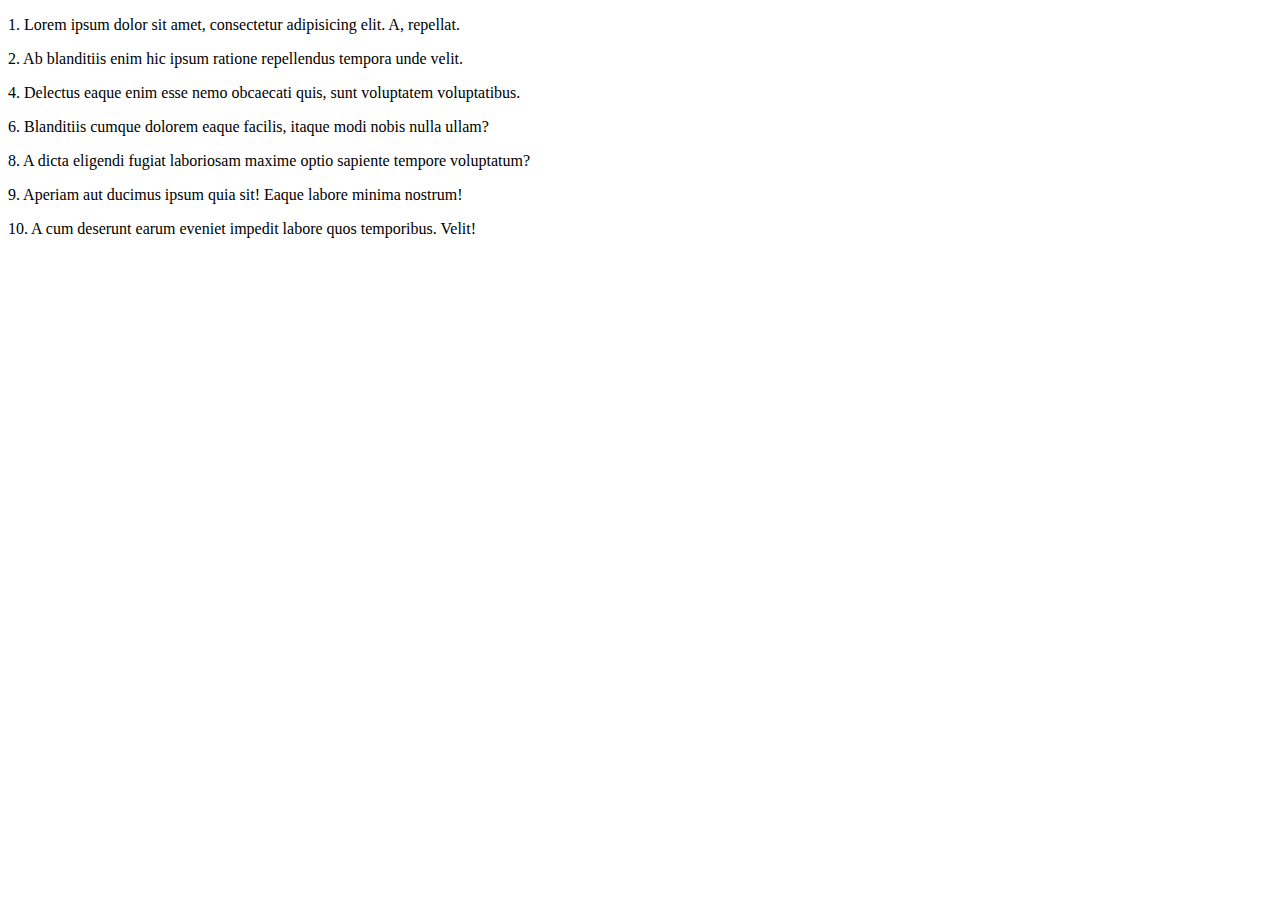
<file: ONL_FER_W_22_Prework_HTML_CSS-main/01_Znaczniki_HTML/01_Komentarze/index.html>
<!doctype html>
<html lang="pl-PL">
<head>
  <meta charset="utf-8">
  <title>Exercise 1</title>
  <meta http-equiv="x-ua-compatible" content="ie=edge">
  <meta name="viewport" content="width=device-width, initial-scale=1, shrink-to-fit=no">
  <link rel="stylesheet" href="css/style.css">
</head>
<body>
<p data-id="1">1. Lorem ipsum dolor sit amet, consectetur adipisicing elit. A, repellat.</p>
<p data-id="2">2. Ab blanditiis enim hic ipsum ratione repellendus tempora unde velit.</p>
<!--<p data-id="3">3. Assumenda atque expedita ipsam laborum necessitatibus quibusdam tenetur veniam! Alias?</p>-->
<p data-id="4">4. Delectus eaque enim esse nemo obcaecati quis, sunt voluptatem voluptatibus.</p>
<!--<p data-id="5">5. Distinctio dolore dolorem eveniet itaque laborum minima natus rerum voluptates.</p>-->
<p data-id="6">6. Blanditiis cumque dolorem eaque facilis, itaque modi nobis nulla ullam?</p>
<!--<p data-id="7">7. Ad animi eius expedita ipsa iste quaerat ratione reprehenderit sit?</p>-->
<p data-id="8">8. A dicta eligendi fugiat laboriosam maxime optio sapiente tempore voluptatum?</p>
<p data-id="9">9. Aperiam aut ducimus ipsum quia sit! Eaque labore minima nostrum!</p>
<p data-id="10">10. A cum deserunt earum eveniet impedit labore quos temporibus. Velit!</p>
</body>
</html>
</file>
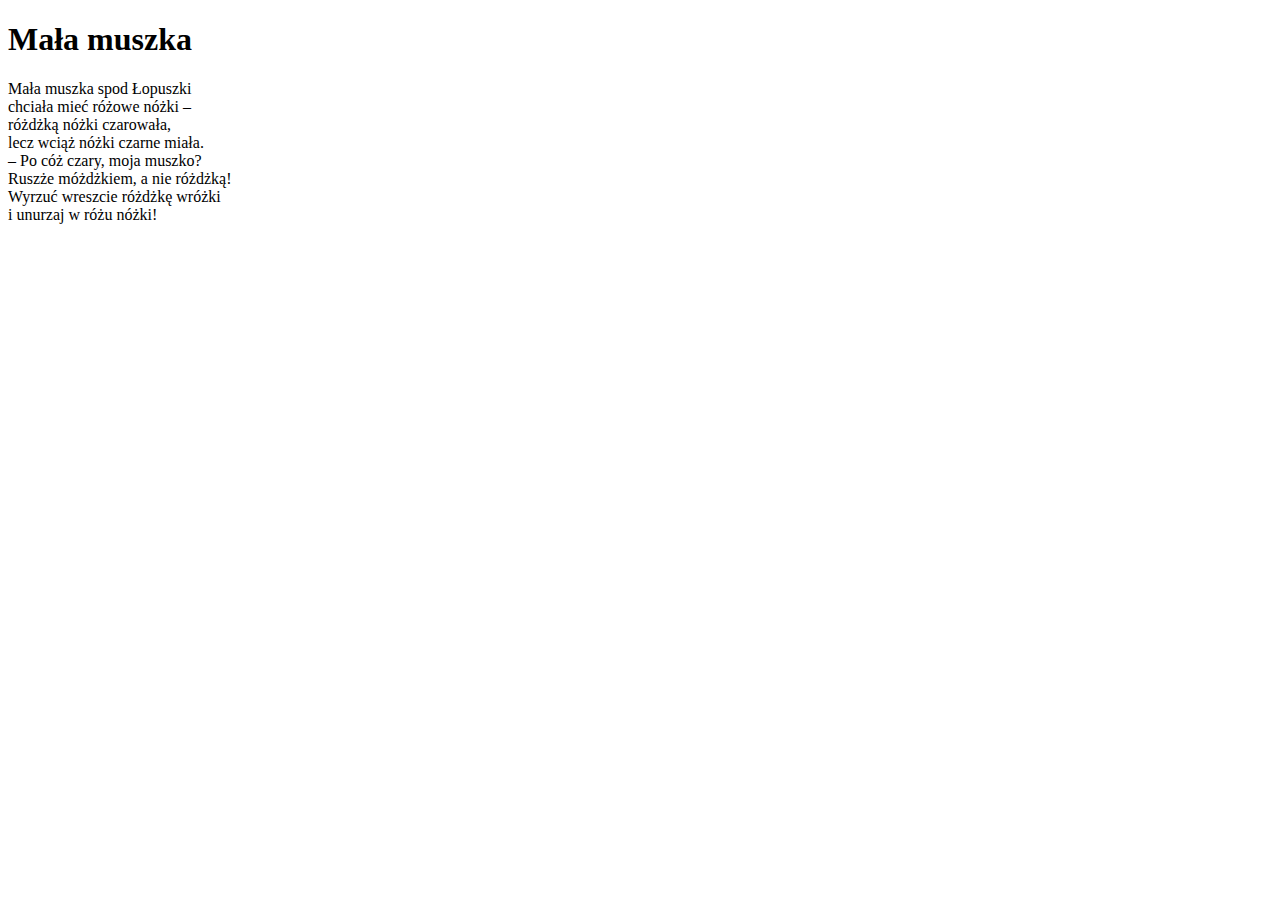
<file: ONL_FER_W_22_Prework_HTML_CSS-main/02_Struktura_dokumentu_HTML/01_Kodowanie_liter/index.html>
<!doctype html>
<html lang="pl-PL">
<head>
  <meta charset="UTF-8" />
  <meta http-equiv="x-ua-compatible" content="ie=edge">
  <meta name="viewport" content="width=device-width, initial-scale=1, shrink-to-fit=no">
</head>
<body>
<h1>
  Mała muszka
</h1>
<p>
  Mała muszka spod Łopuszki<br>
  chciała mieć różowe nóżki –<br>
  różdżką nóżki czarowała,<br>
  lecz wciąż nóżki czarne miała.<br>
  – Po cóż czary, moja muszko?<br>
  Ruszże móżdżkiem, a nie różdżką!<br>
  Wyrzuć wreszcie różdżkę wróżki<br>
  i unurzaj w różu nóżki!
</p>
</body>
</html>
</file>
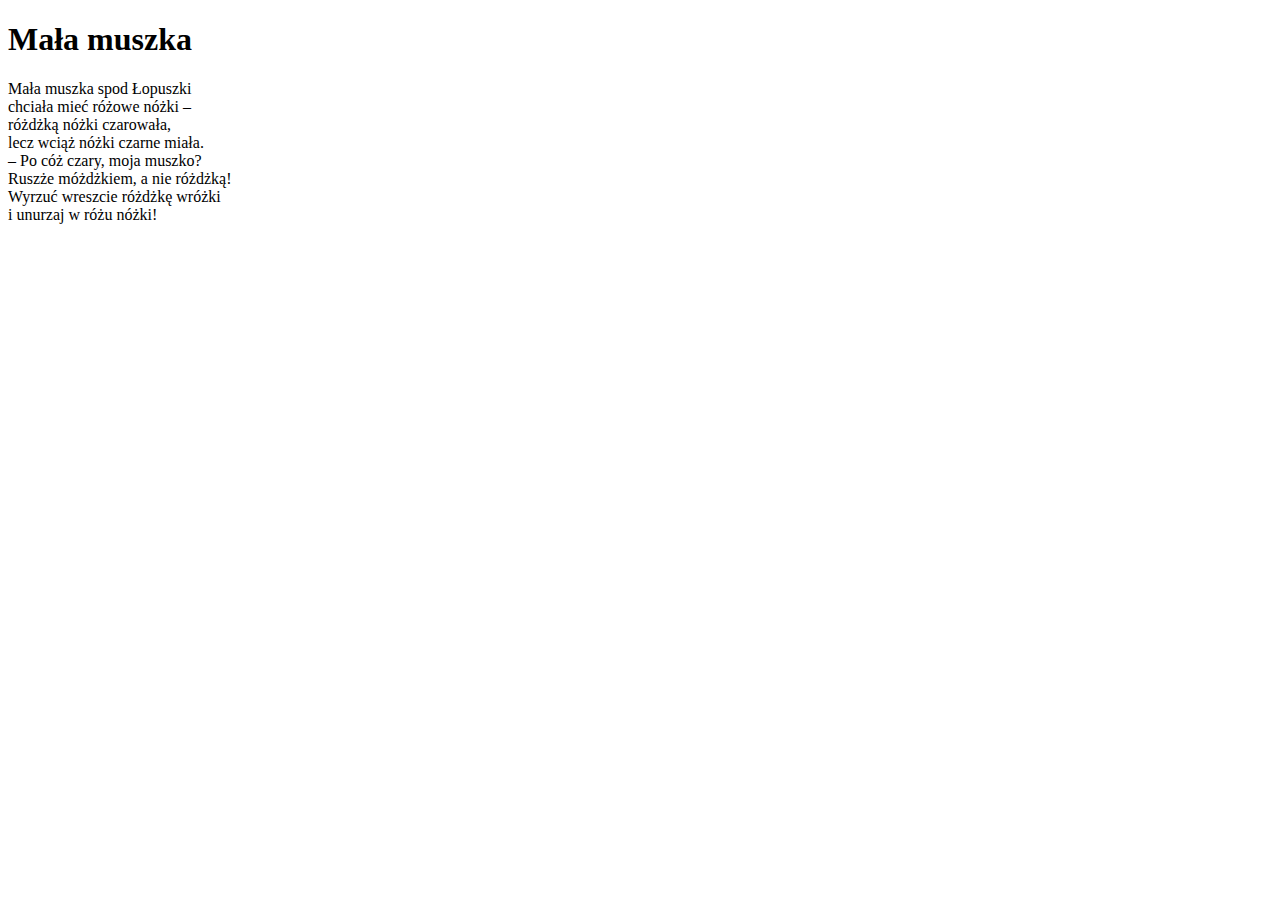
<file: ONL_FER_W_22_Prework_HTML_CSS-main/02_Struktura_dokumentu_HTML/02_Tytul_strony/index.html>
<!doctype html>
<html lang="pl-PL">
    <head>
        <meta charset="UTF-8">
        <title>Mała muszka</title>
        <meta http-equiv="x-ua-compatible" content="ie=edge">
        <meta name="viewport" content="width=device-width, initial-scale=1, shrink-to-fit=no">
    </head>
    <body>
        <h1>
            Mała muszka
        </h1>
        <p>
            Mała muszka spod Łopuszki<br>
            chciała mieć różowe nóżki –<br>
            różdżką nóżki czarowała,<br>
            lecz wciąż nóżki czarne miała.<br>
            – Po cóż czary, moja muszko?<br>
            Ruszże móżdżkiem, a nie różdżką!<br>
            Wyrzuć wreszcie różdżkę wróżki<br>
            i unurzaj w różu nóżki!
        </p>
    </body>
</html>
</file>
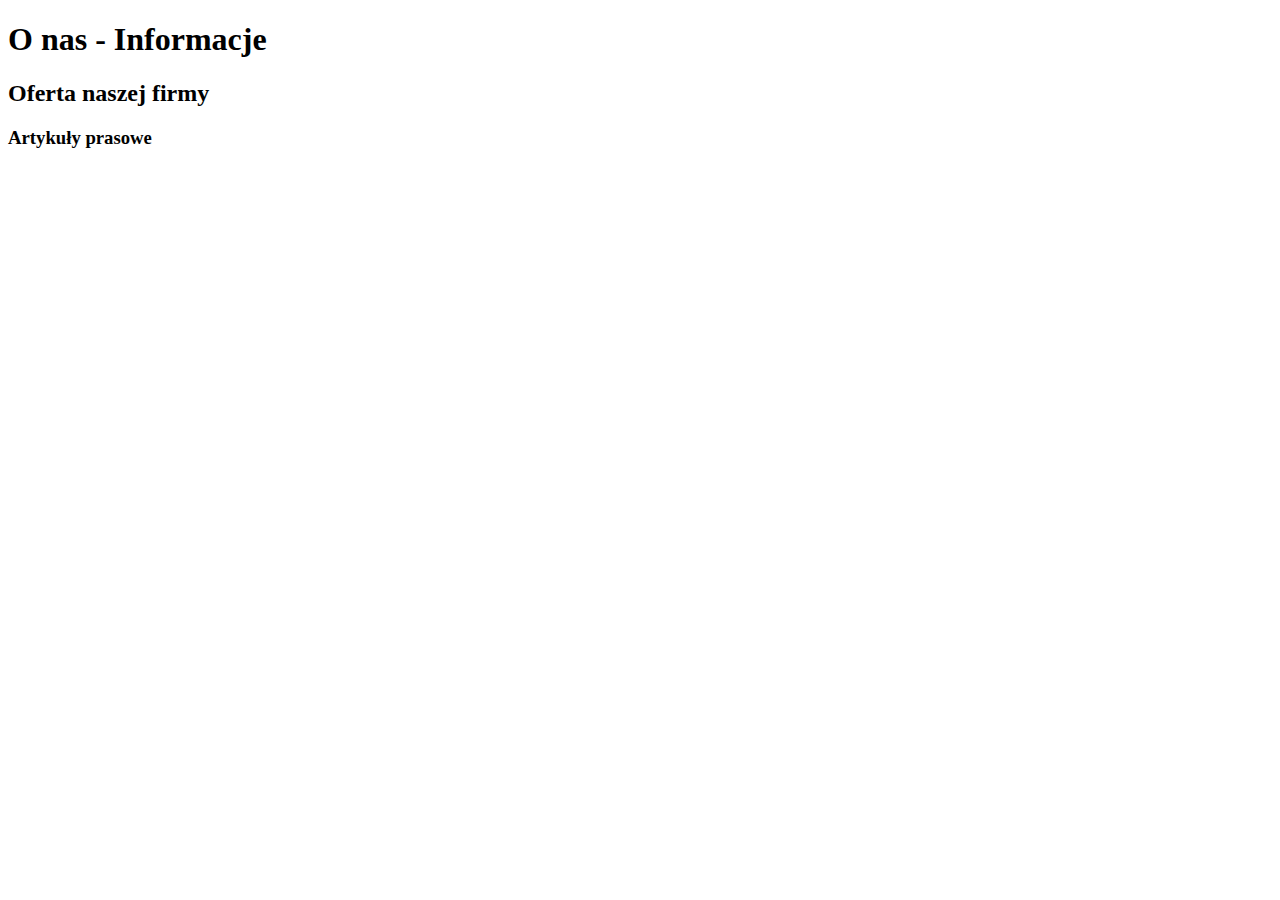
<file: ONL_FER_W_22_Prework_HTML_CSS-main/03_Formatowanie_tekstu_w_HTML/01_Naglowki/index.html>
<!doctype html>
<html lang="pl-PL">
    <head>
        <meta charset="utf-8">
        <title>Formatowanie tekstu</title>
        <meta http-equiv="x-ua-compatible" content="ie=edge">
        <meta name="viewport" content="width=device-width, initial-scale=1, shrink-to-fit=no">
    </head>
    <body>
      <h1>O nas - Informacje</h1>
      <h2> Oferta naszej firmy</h2>
      <h3>Artykuły prasowe</h3>

    </body>
</html>
</file>
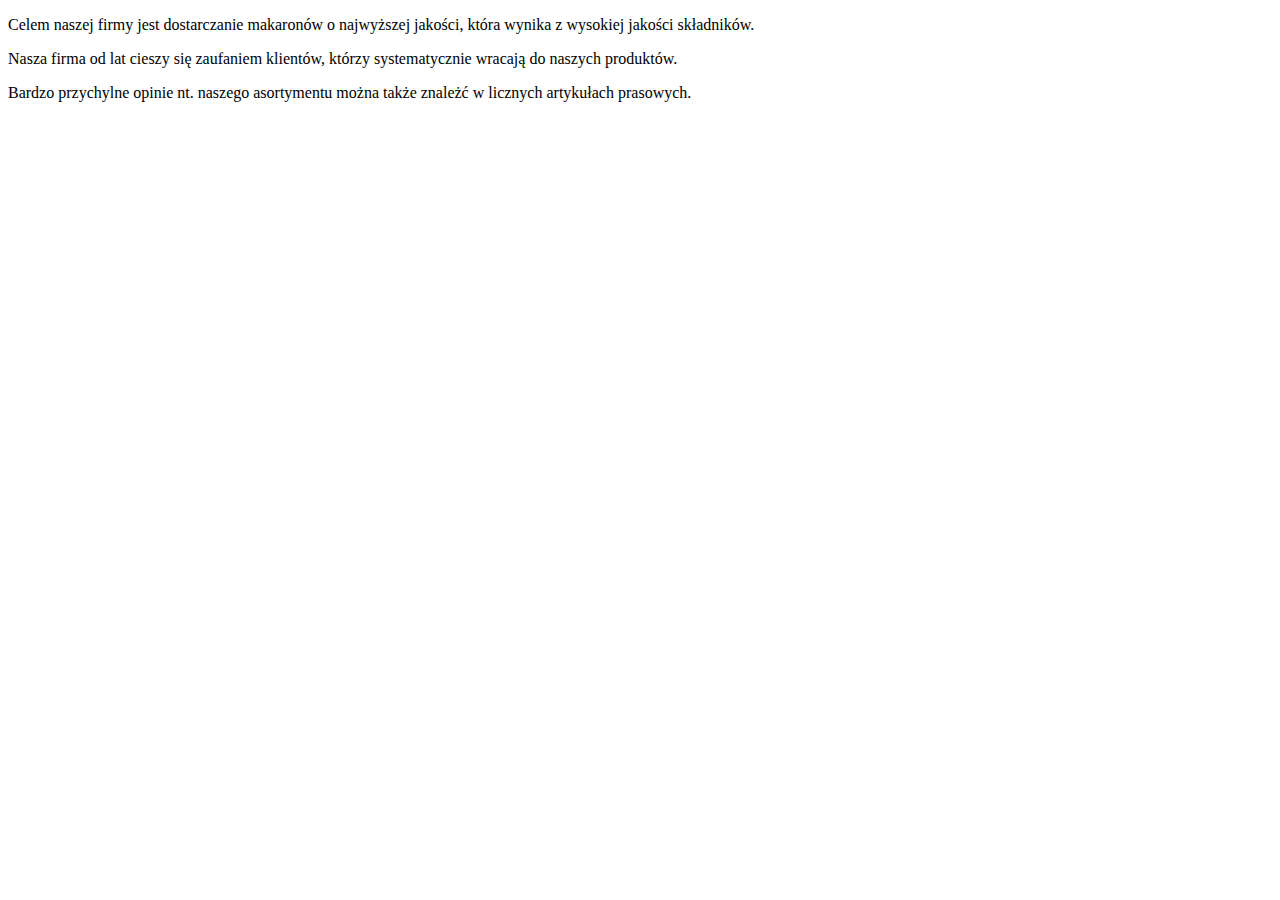
<file: ONL_FER_W_22_Prework_HTML_CSS-main/03_Formatowanie_tekstu_w_HTML/02_Paragrafy/index.html>
<!doctype html>
<html lang="pl-PL">
    <head>
        <meta charset="utf-8">
        <title>Formatowanie tekstu</title>
        <meta http-equiv="x-ua-compatible" content="ie=edge">
        <meta name="viewport" content="width=device-width, initial-scale=1, shrink-to-fit=no">
    </head>
    <body>
      <p>Celem naszej firmy jest dostarczanie makaronów o najwyższej jakości, która wynika z wysokiej jakości składników.</p>
      <p>Nasza firma od lat cieszy się zaufaniem klientów, którzy systematycznie wracają do naszych produktów.</p>
      <p>Bardzo przychylne opinie nt. naszego asortymentu można także znależć w licznych artykułach prasowych.</p>

    </body>
</html>
</file>
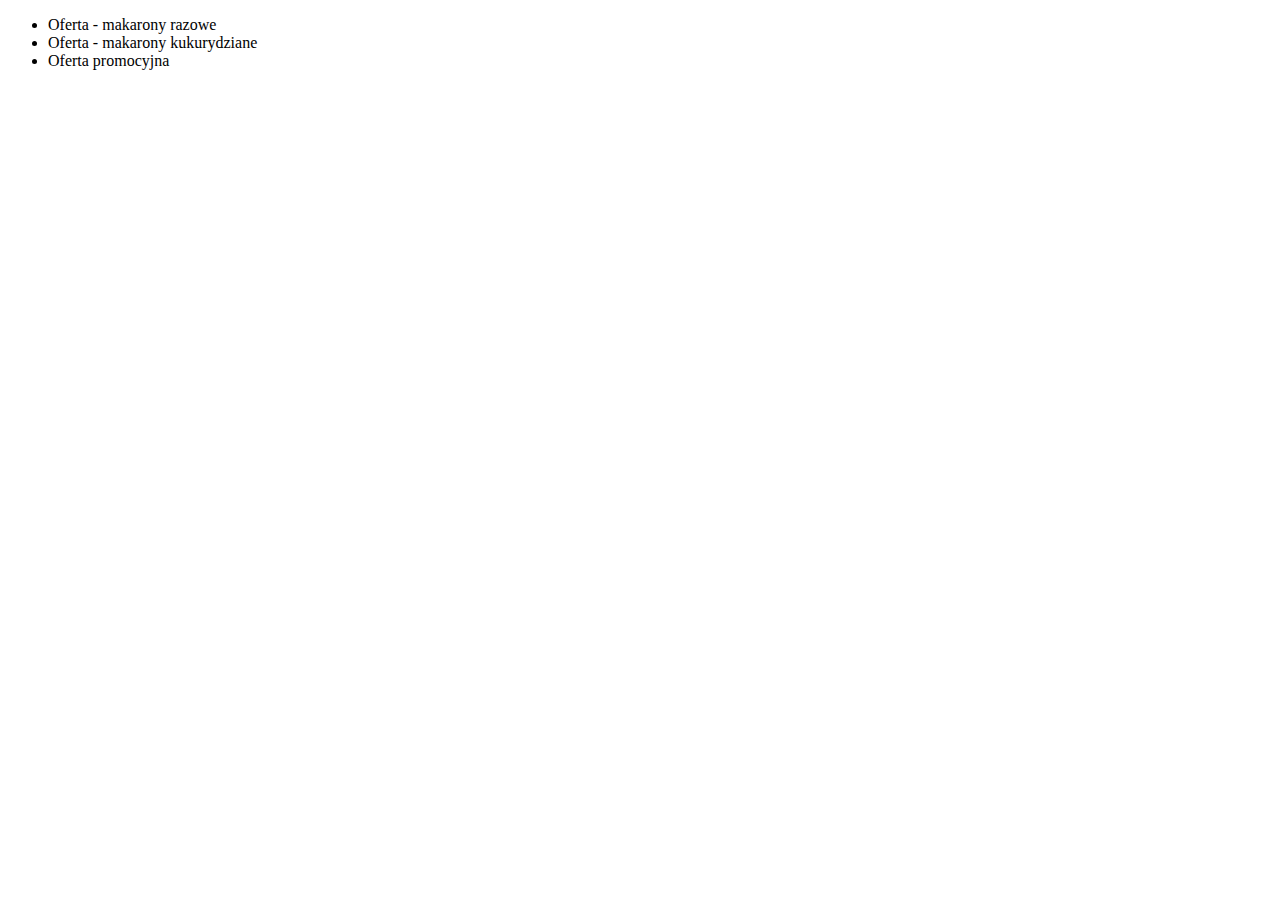
<file: ONL_FER_W_22_Prework_HTML_CSS-main/03_Formatowanie_tekstu_w_HTML/03_Listy_ul/index.html>
<!doctype html>
<html lang="pl-PL">
    <head>
        <meta charset="utf-8">
        <title>Formatowanie tekstu</title>
        <meta http-equiv="x-ua-compatible" content="ie=edge">
        <meta name="viewport" content="width=device-width, initial-scale=1, shrink-to-fit=no">
    </head>
    <body>
      <ul>
          <li>Oferta - makarony razowe</li>
          <li>Oferta - makarony kukurydziane</li>
          <li>Oferta promocyjna</li>
      </ul>
    </body>
</html>
</file>
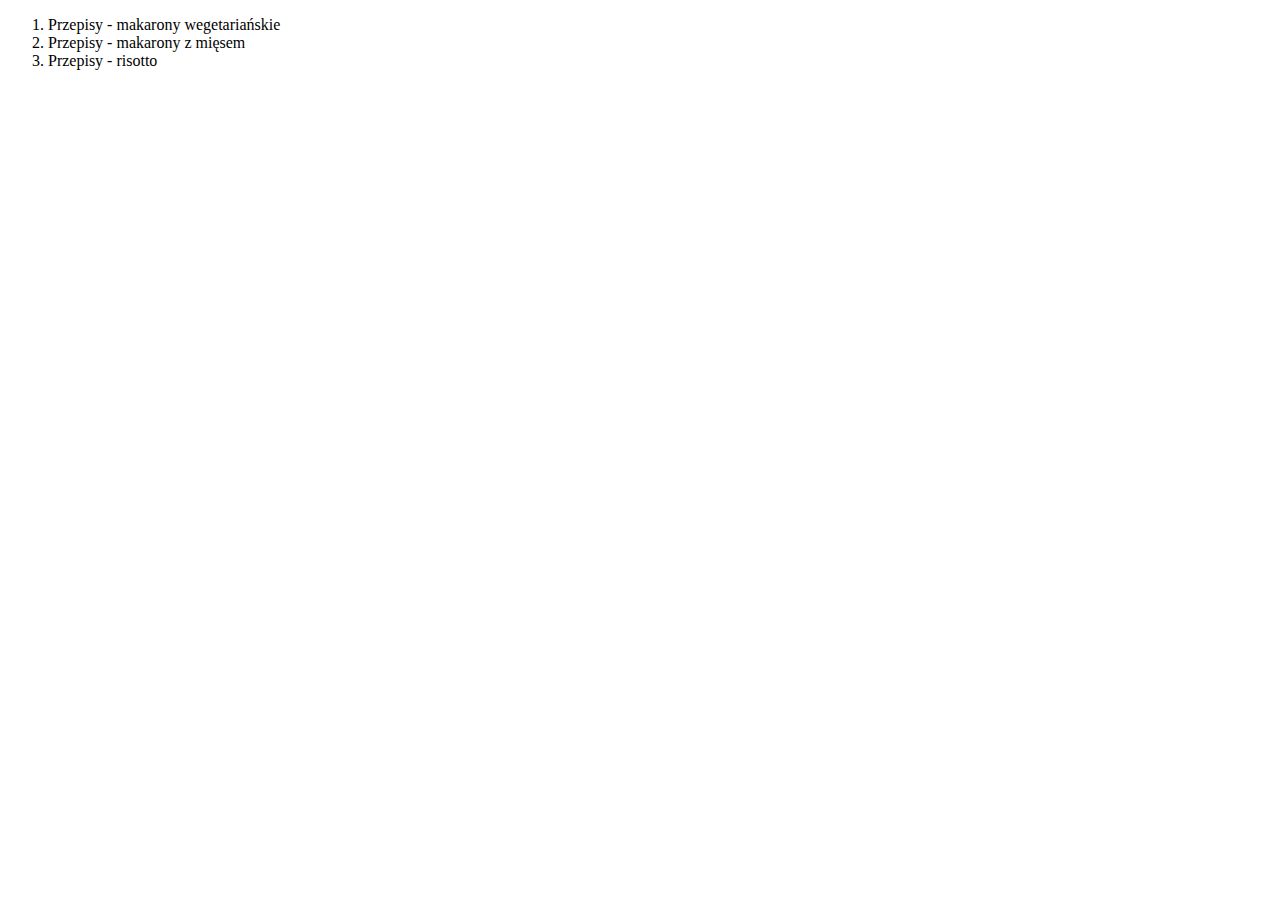
<file: ONL_FER_W_22_Prework_HTML_CSS-main/03_Formatowanie_tekstu_w_HTML/04_Listy_ol/index.html>
<!doctype html>
<html lang="pl-PL">
    <head>
        <meta charset="utf-8">
        <title>Formatowanie tekstu</title>
        <meta http-equiv="x-ua-compatible" content="ie=edge">
        <meta name="viewport" content="width=device-width, initial-scale=1, shrink-to-fit=no">
    </head>
    <body>
      <ol>
          <li>Przepisy - makarony wegetariańskie</li>
          <li>Przepisy - makarony z mięsem</li>
          <li>Przepisy - risotto</li>
      </ol>

    </body>
</html>
</file>
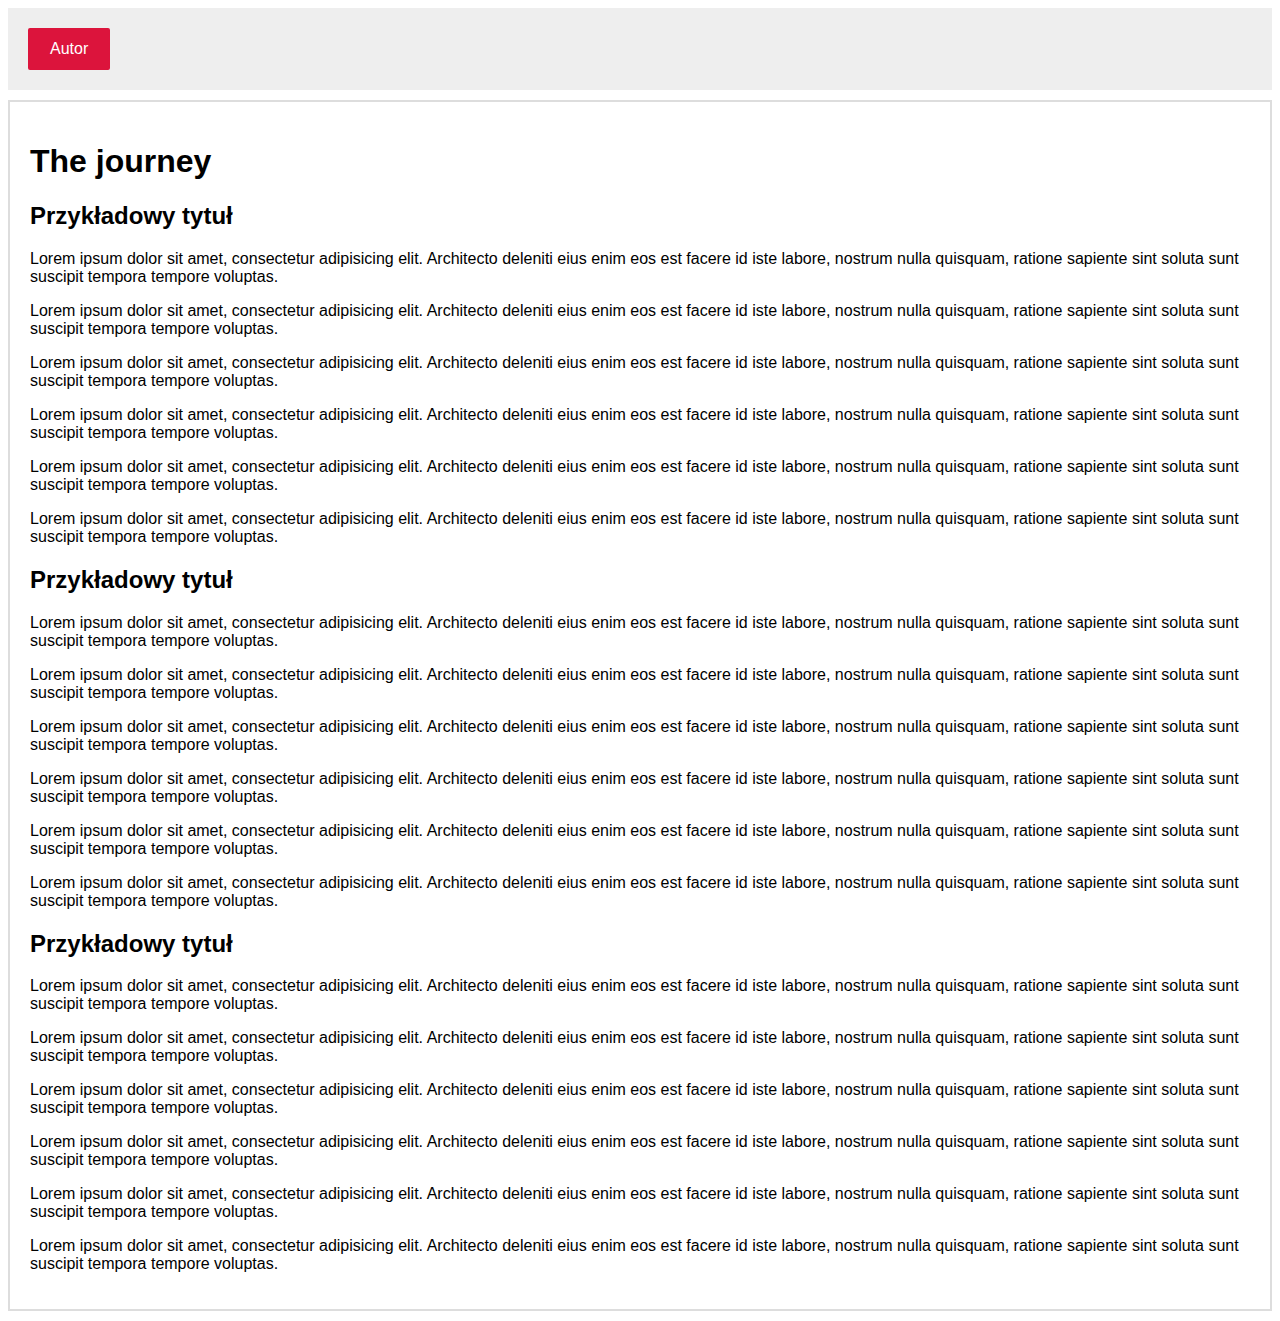
<file: ONL_FER_W_22_Prework_HTML_CSS-main/04_Hiperlacza/01_Strona_autora/index.html>
<!DOCTYPE html>
<html lang="pl-PL">
  <head>
    <meta charset="utf-8" />
    <title>Hiperłącza</title>
    <meta http-equiv="x-ua-compatible" content="ie=edge" />
    <meta name="viewport" content="width=device-width, initial-scale=1, shrink-to-fit=no" />
    <link rel="stylesheet" href="css/style.css" />
  </head>
  <body>
    <nav class="main-nav">
      <ul class="main-nav-list">
        <li><a href="author.html">Autor</a></li>
      </ul>
    </nav>

    <div class="book">
      <h1>The journey</h1>

      <h2 id="chapter1">Przykładowy tytuł</h2>
      <p>
        Lorem ipsum dolor sit amet, consectetur adipisicing elit. Architecto deleniti eius enim eos est facere id iste
        labore, nostrum nulla quisquam, ratione sapiente sint soluta sunt suscipit tempora tempore voluptas.
      </p>
      <p>
        Lorem ipsum dolor sit amet, consectetur adipisicing elit. Architecto deleniti eius enim eos est facere id iste
        labore, nostrum nulla quisquam, ratione sapiente sint soluta sunt suscipit tempora tempore voluptas.
      </p>
      <p>
        Lorem ipsum dolor sit amet, consectetur adipisicing elit. Architecto deleniti eius enim eos est facere id iste
        labore, nostrum nulla quisquam, ratione sapiente sint soluta sunt suscipit tempora tempore voluptas.
      </p>
      <p>
        Lorem ipsum dolor sit amet, consectetur adipisicing elit. Architecto deleniti eius enim eos est facere id iste
        labore, nostrum nulla quisquam, ratione sapiente sint soluta sunt suscipit tempora tempore voluptas.
      </p>
      <p>
        Lorem ipsum dolor sit amet, consectetur adipisicing elit. Architecto deleniti eius enim eos est facere id iste
        labore, nostrum nulla quisquam, ratione sapiente sint soluta sunt suscipit tempora tempore voluptas.
      </p>
      <p>
        Lorem ipsum dolor sit amet, consectetur adipisicing elit. Architecto deleniti eius enim eos est facere id iste
        labore, nostrum nulla quisquam, ratione sapiente sint soluta sunt suscipit tempora tempore voluptas.
      </p>

      <h2 id="chapter2">Przykładowy tytuł</h2>
      <p>
        Lorem ipsum dolor sit amet, consectetur adipisicing elit. Architecto deleniti eius enim eos est facere id iste
        labore, nostrum nulla quisquam, ratione sapiente sint soluta sunt suscipit tempora tempore voluptas.
      </p>
      <p>
        Lorem ipsum dolor sit amet, consectetur adipisicing elit. Architecto deleniti eius enim eos est facere id iste
        labore, nostrum nulla quisquam, ratione sapiente sint soluta sunt suscipit tempora tempore voluptas.
      </p>
      <p>
        Lorem ipsum dolor sit amet, consectetur adipisicing elit. Architecto deleniti eius enim eos est facere id iste
        labore, nostrum nulla quisquam, ratione sapiente sint soluta sunt suscipit tempora tempore voluptas.
      </p>
      <p>
        Lorem ipsum dolor sit amet, consectetur adipisicing elit. Architecto deleniti eius enim eos est facere id iste
        labore, nostrum nulla quisquam, ratione sapiente sint soluta sunt suscipit tempora tempore voluptas.
      </p>
      <p>
        Lorem ipsum dolor sit amet, consectetur adipisicing elit. Architecto deleniti eius enim eos est facere id iste
        labore, nostrum nulla quisquam, ratione sapiente sint soluta sunt suscipit tempora tempore voluptas.
      </p>
      <p>
        Lorem ipsum dolor sit amet, consectetur adipisicing elit. Architecto deleniti eius enim eos est facere id iste
        labore, nostrum nulla quisquam, ratione sapiente sint soluta sunt suscipit tempora tempore voluptas.
      </p>

      <h2 id="chapter3">Przykładowy tytuł</h2>
      <p>
        Lorem ipsum dolor sit amet, consectetur adipisicing elit. Architecto deleniti eius enim eos est facere id iste
        labore, nostrum nulla quisquam, ratione sapiente sint soluta sunt suscipit tempora tempore voluptas.
      </p>
      <p>
        Lorem ipsum dolor sit amet, consectetur adipisicing elit. Architecto deleniti eius enim eos est facere id iste
        labore, nostrum nulla quisquam, ratione sapiente sint soluta sunt suscipit tempora tempore voluptas.
      </p>
      <p>
        Lorem ipsum dolor sit amet, consectetur adipisicing elit. Architecto deleniti eius enim eos est facere id iste
        labore, nostrum nulla quisquam, ratione sapiente sint soluta sunt suscipit tempora tempore voluptas.
      </p>
      <p>
        Lorem ipsum dolor sit amet, consectetur adipisicing elit. Architecto deleniti eius enim eos est facere id iste
        labore, nostrum nulla quisquam, ratione sapiente sint soluta sunt suscipit tempora tempore voluptas.
      </p>
      <p>
        Lorem ipsum dolor sit amet, consectetur adipisicing elit. Architecto deleniti eius enim eos est facere id iste
        labore, nostrum nulla quisquam, ratione sapiente sint soluta sunt suscipit tempora tempore voluptas.
      </p>
      <p>
        Lorem ipsum dolor sit amet, consectetur adipisicing elit. Architecto deleniti eius enim eos est facere id iste
        labore, nostrum nulla quisquam, ratione sapiente sint soluta sunt suscipit tempora tempore voluptas.
      </p>
    </div>
  </body>
</html>
</file>
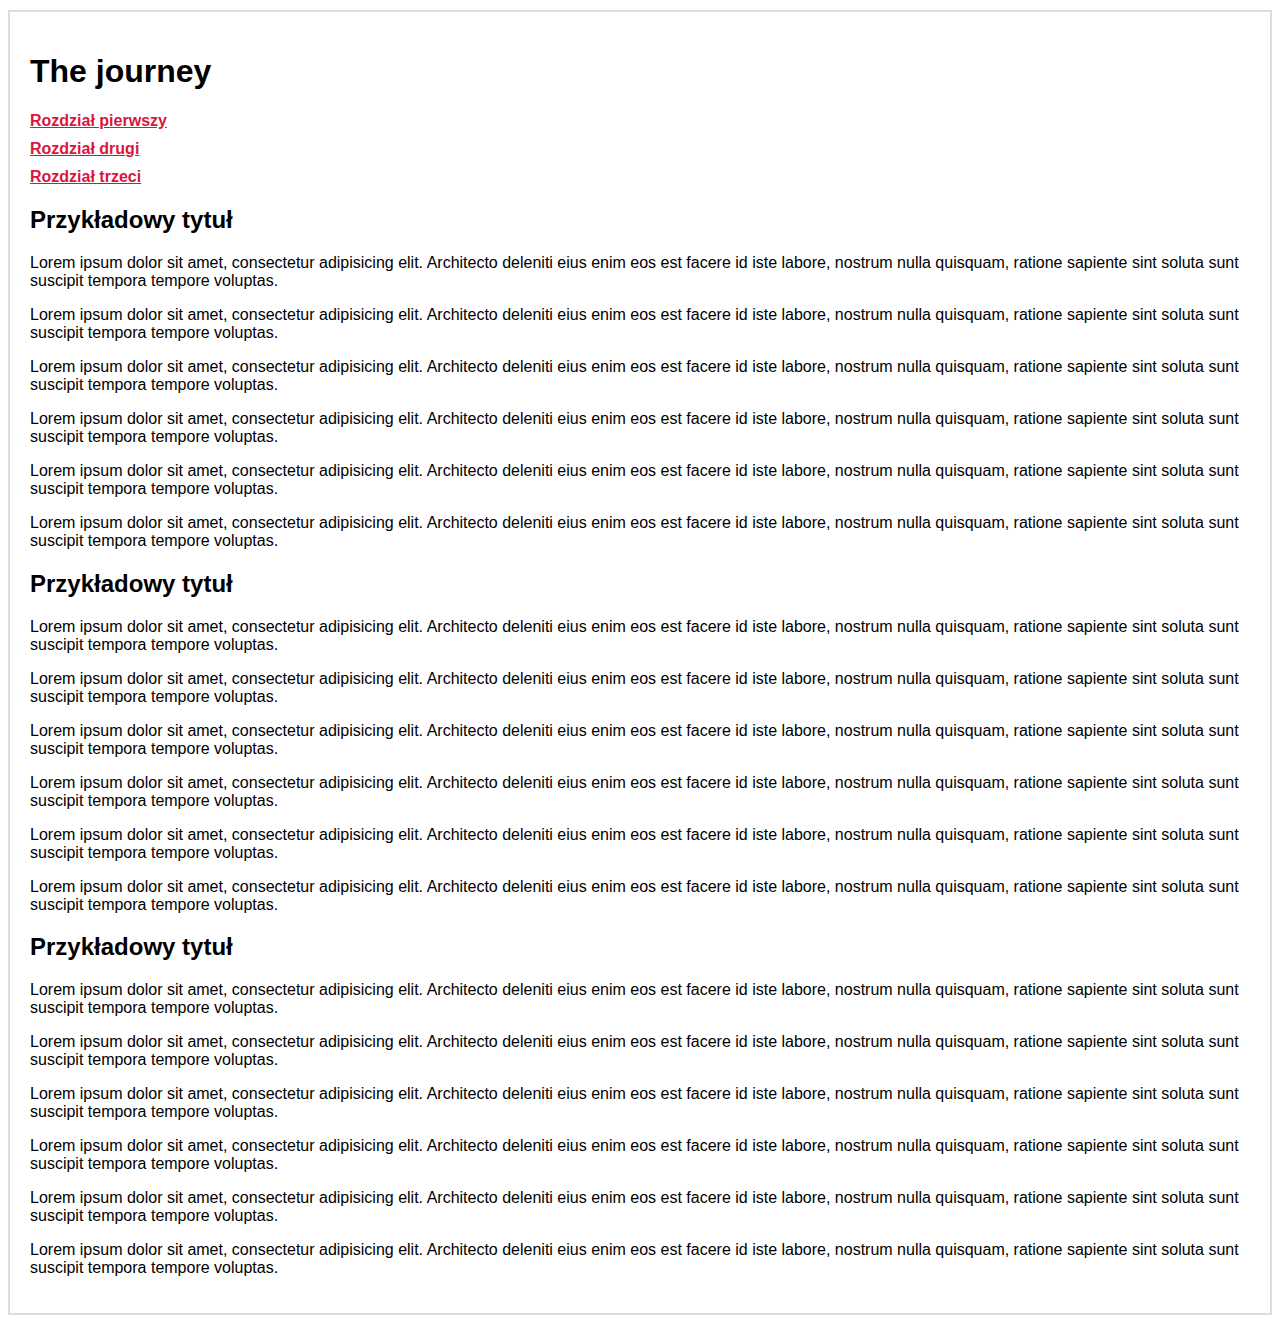
<file: ONL_FER_W_22_Prework_HTML_CSS-main/04_Hiperlacza/02_Rozdzialy_ksiazki/index.html>
<!DOCTYPE html>
<html lang="pl-PL">
  <head>
    <meta charset="utf-8" />
    <title>Hiperłącza</title>
    <meta http-equiv="x-ua-compatible" content="ie=edge" />
    <meta name="viewport" content="width=device-width, initial-scale=1, shrink-to-fit=no" />
    <link rel="stylesheet" href="css/style.css" />
  </head>
  <body>
    <div class="book">
      <h1>The journey</h1>

      <ul class="chapters">
        <li><a href="#chapter1">Rozdział pierwszy</a></li>
        <li><a href="#chapter2">Rozdział drugi</a></li>
        <li><a href="#chapter3">Rozdział trzeci</a></li>
      </ul>

      <h2 id="chapter1">Przykładowy tytuł</h2>
      <p>
        Lorem ipsum dolor sit amet, consectetur adipisicing elit. Architecto deleniti eius enim eos est facere id iste
        labore, nostrum nulla quisquam, ratione sapiente sint soluta sunt suscipit tempora tempore voluptas.
      </p>
      <p>
        Lorem ipsum dolor sit amet, consectetur adipisicing elit. Architecto deleniti eius enim eos est facere id iste
        labore, nostrum nulla quisquam, ratione sapiente sint soluta sunt suscipit tempora tempore voluptas.
      </p>
      <p>
        Lorem ipsum dolor sit amet, consectetur adipisicing elit. Architecto deleniti eius enim eos est facere id iste
        labore, nostrum nulla quisquam, ratione sapiente sint soluta sunt suscipit tempora tempore voluptas.
      </p>
      <p>
        Lorem ipsum dolor sit amet, consectetur adipisicing elit. Architecto deleniti eius enim eos est facere id iste
        labore, nostrum nulla quisquam, ratione sapiente sint soluta sunt suscipit tempora tempore voluptas.
      </p>
      <p>
        Lorem ipsum dolor sit amet, consectetur adipisicing elit. Architecto deleniti eius enim eos est facere id iste
        labore, nostrum nulla quisquam, ratione sapiente sint soluta sunt suscipit tempora tempore voluptas.
      </p>
      <p>
        Lorem ipsum dolor sit amet, consectetur adipisicing elit. Architecto deleniti eius enim eos est facere id iste
        labore, nostrum nulla quisquam, ratione sapiente sint soluta sunt suscipit tempora tempore voluptas.
      </p>

      <h2 id="chapter2">Przykładowy tytuł</h2>
      <p>
        Lorem ipsum dolor sit amet, consectetur adipisicing elit. Architecto deleniti eius enim eos est facere id iste
        labore, nostrum nulla quisquam, ratione sapiente sint soluta sunt suscipit tempora tempore voluptas.
      </p>
      <p>
        Lorem ipsum dolor sit amet, consectetur adipisicing elit. Architecto deleniti eius enim eos est facere id iste
        labore, nostrum nulla quisquam, ratione sapiente sint soluta sunt suscipit tempora tempore voluptas.
      </p>
      <p>
        Lorem ipsum dolor sit amet, consectetur adipisicing elit. Architecto deleniti eius enim eos est facere id iste
        labore, nostrum nulla quisquam, ratione sapiente sint soluta sunt suscipit tempora tempore voluptas.
      </p>
      <p>
        Lorem ipsum dolor sit amet, consectetur adipisicing elit. Architecto deleniti eius enim eos est facere id iste
        labore, nostrum nulla quisquam, ratione sapiente sint soluta sunt suscipit tempora tempore voluptas.
      </p>
      <p>
        Lorem ipsum dolor sit amet, consectetur adipisicing elit. Architecto deleniti eius enim eos est facere id iste
        labore, nostrum nulla quisquam, ratione sapiente sint soluta sunt suscipit tempora tempore voluptas.
      </p>
      <p>
        Lorem ipsum dolor sit amet, consectetur adipisicing elit. Architecto deleniti eius enim eos est facere id iste
        labore, nostrum nulla quisquam, ratione sapiente sint soluta sunt suscipit tempora tempore voluptas.
      </p>

      <h2 id="chapter3">Przykładowy tytuł</h2>
      <p>
        Lorem ipsum dolor sit amet, consectetur adipisicing elit. Architecto deleniti eius enim eos est facere id iste
        labore, nostrum nulla quisquam, ratione sapiente sint soluta sunt suscipit tempora tempore voluptas.
      </p>
      <p>
        Lorem ipsum dolor sit amet, consectetur adipisicing elit. Architecto deleniti eius enim eos est facere id iste
        labore, nostrum nulla quisquam, ratione sapiente sint soluta sunt suscipit tempora tempore voluptas.
      </p>
      <p>
        Lorem ipsum dolor sit amet, consectetur adipisicing elit. Architecto deleniti eius enim eos est facere id iste
        labore, nostrum nulla quisquam, ratione sapiente sint soluta sunt suscipit tempora tempore voluptas.
      </p>
      <p>
        Lorem ipsum dolor sit amet, consectetur adipisicing elit. Architecto deleniti eius enim eos est facere id iste
        labore, nostrum nulla quisquam, ratione sapiente sint soluta sunt suscipit tempora tempore voluptas.
      </p>
      <p>
        Lorem ipsum dolor sit amet, consectetur adipisicing elit. Architecto deleniti eius enim eos est facere id iste
        labore, nostrum nulla quisquam, ratione sapiente sint soluta sunt suscipit tempora tempore voluptas.
      </p>
      <p>
        Lorem ipsum dolor sit amet, consectetur adipisicing elit. Architecto deleniti eius enim eos est facere id iste
        labore, nostrum nulla quisquam, ratione sapiente sint soluta sunt suscipit tempora tempore voluptas.
      </p>
    </div>
  </body>
</html>
</file>
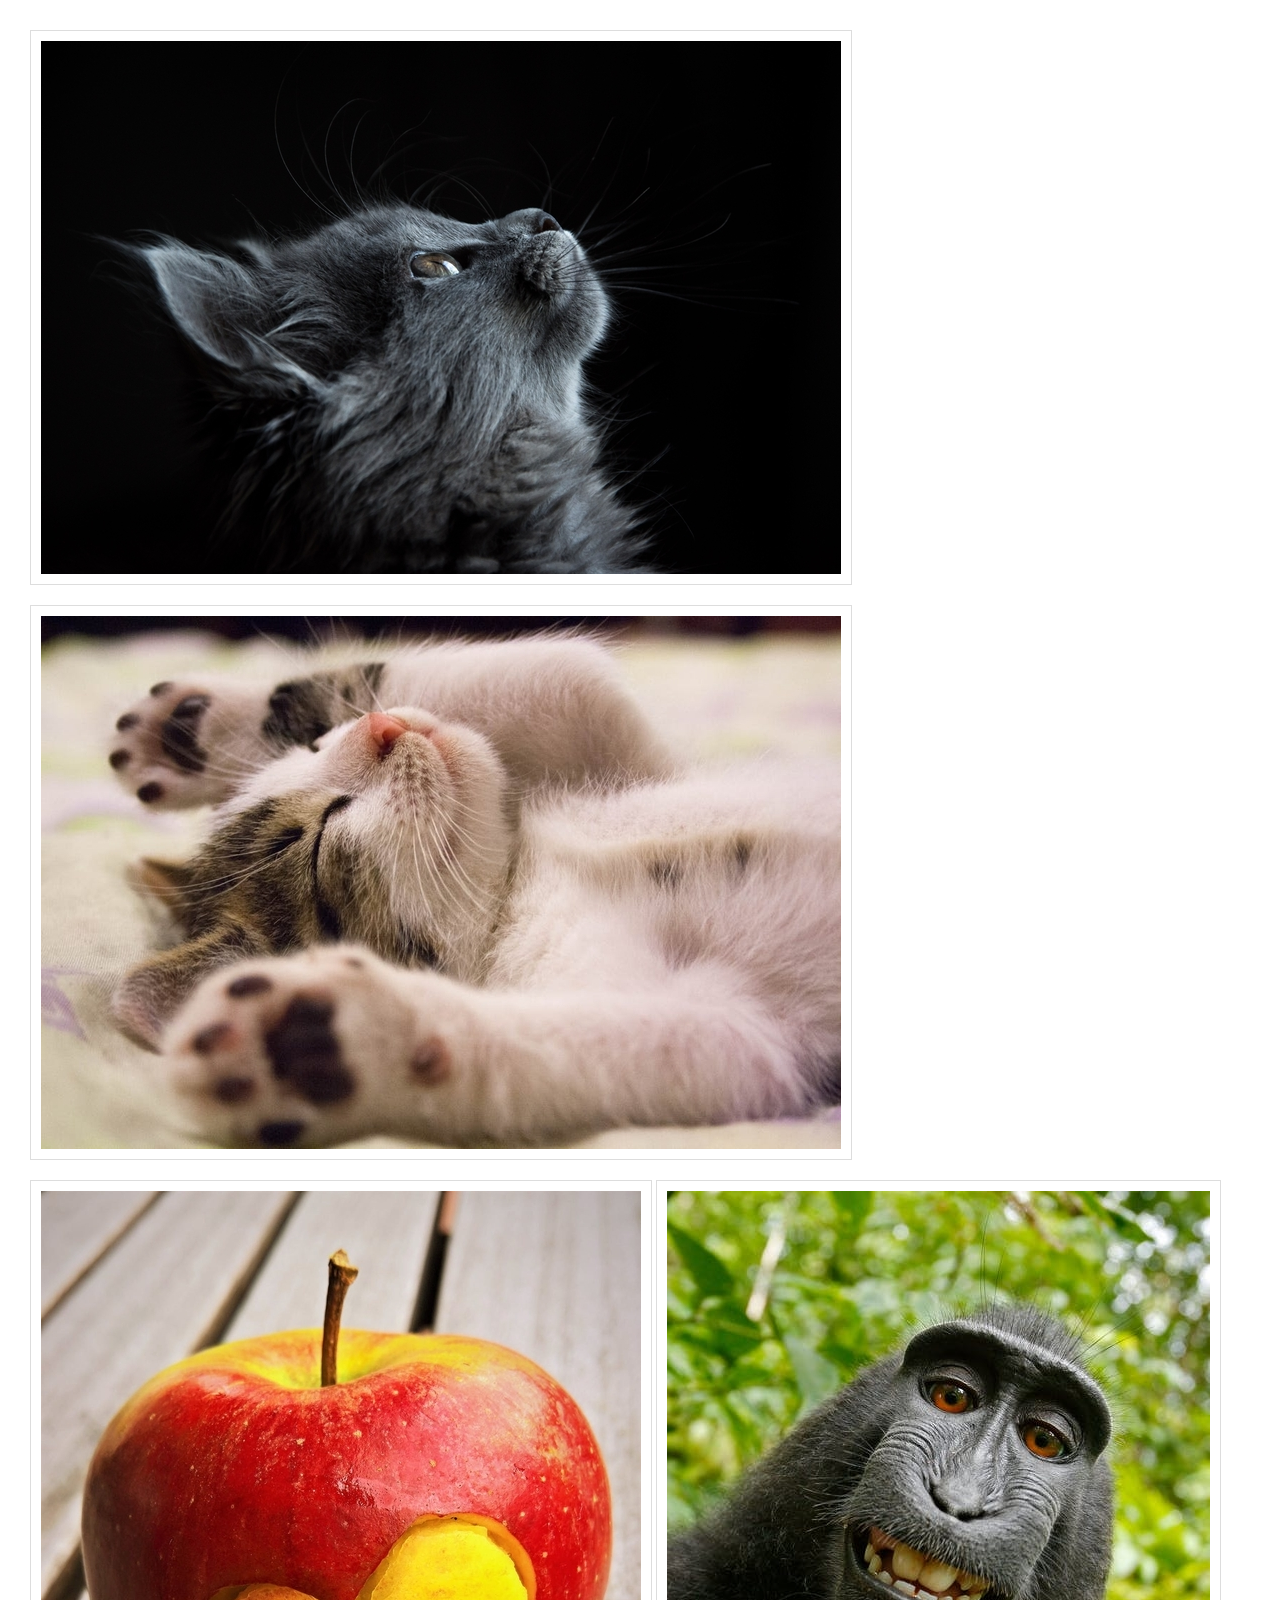
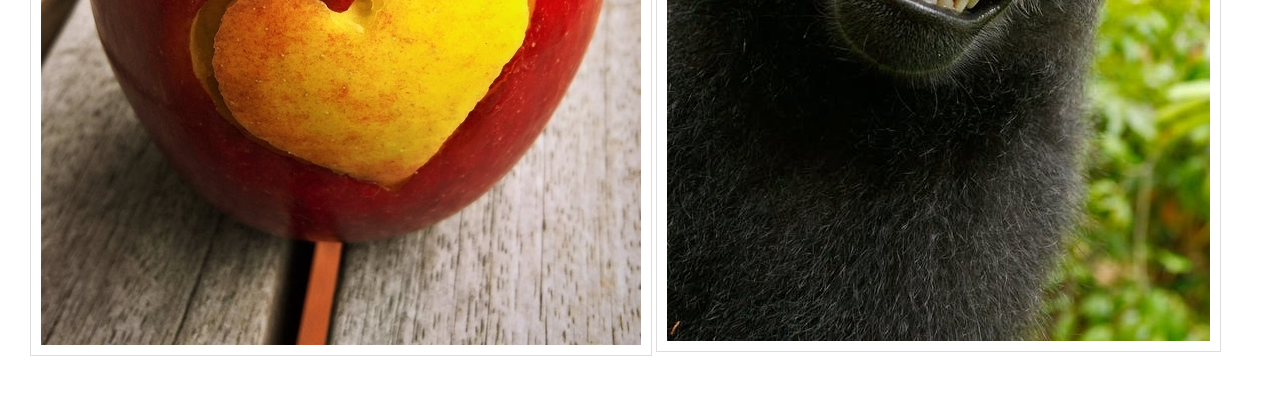
<file: ONL_FER_W_22_Prework_HTML_CSS-main/05_Obrazki_w_dokumentach_HTML/01_Obrazki/index.html>
<!doctype html>
<html lang="pl-PL">
    <head>
        <meta charset="utf-8">
        <title>Wstawiamy grafikę na stronę</title>
        <meta http-equiv="x-ua-compatible" content="ie=edge">
        <meta name="viewport" content="width=device-width, initial-scale=1, shrink-to-fit=no">
        <link rel="stylesheet" href="css/style.css">
    </head>
    <body>
    <img src="images/photo1.jpg" alt="czarny kotek">
    <img src="images/photo2.jpg" alt="biały kotek">
    <img src="images/photo3.jpg" alt="jabłko z dziurą w kształcie serca">
    <img src="images/photo4.jpg" alt="śmiejąca się małpa">
    </body>
</html>
</file>
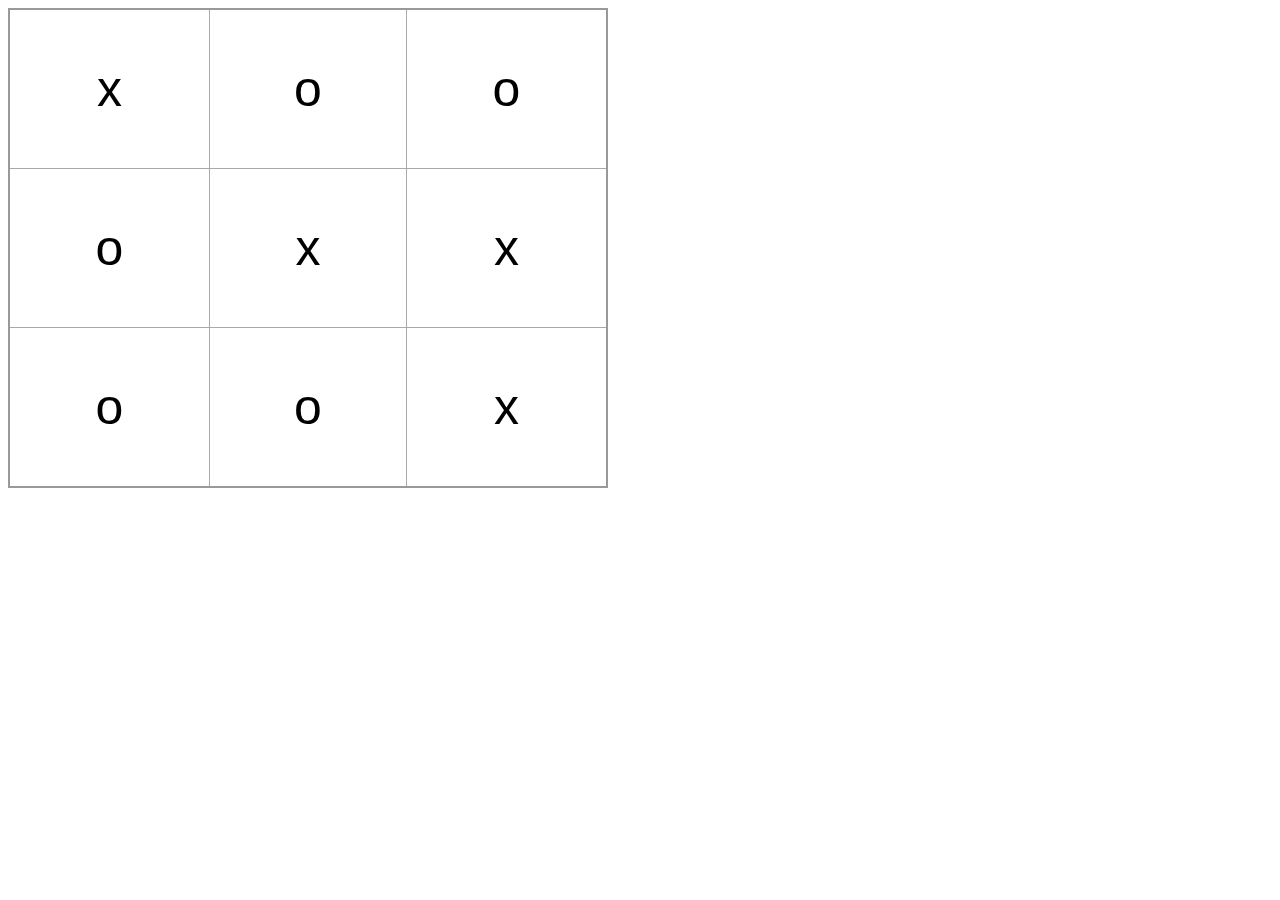
<file: ONL_FER_W_22_Prework_HTML_CSS-main/06_Tabele/01_Kolko_i_krzyzyk/index.html>
<!doctype html>
<html lang="pl-PL">
    <head>
        <meta charset="utf-8">
        <title>Tabele ćwiczenie 1</title>
        <meta http-equiv="x-ua-compatible" content="ie=edge">
        <meta name="viewport" content="width=device-width, initial-scale=1, shrink-to-fit=no">
        <link rel="stylesheet" href="css/style.css">
    </head>
    <body>
        <table>
            <tbody>
            <tr>
                <td>x</td>
                <td>o</td>
                <td>o</td>
            </tr>
            <tr>
                <td>o</td>
                <td>x</td>
                <td>x</td>
            </tr>
            <tr>
                <td>o</td>
                <td>o</td>
                <td>x</td>
            </tr>
            </tbody>
        </table>
    </body>
</html>
</file>
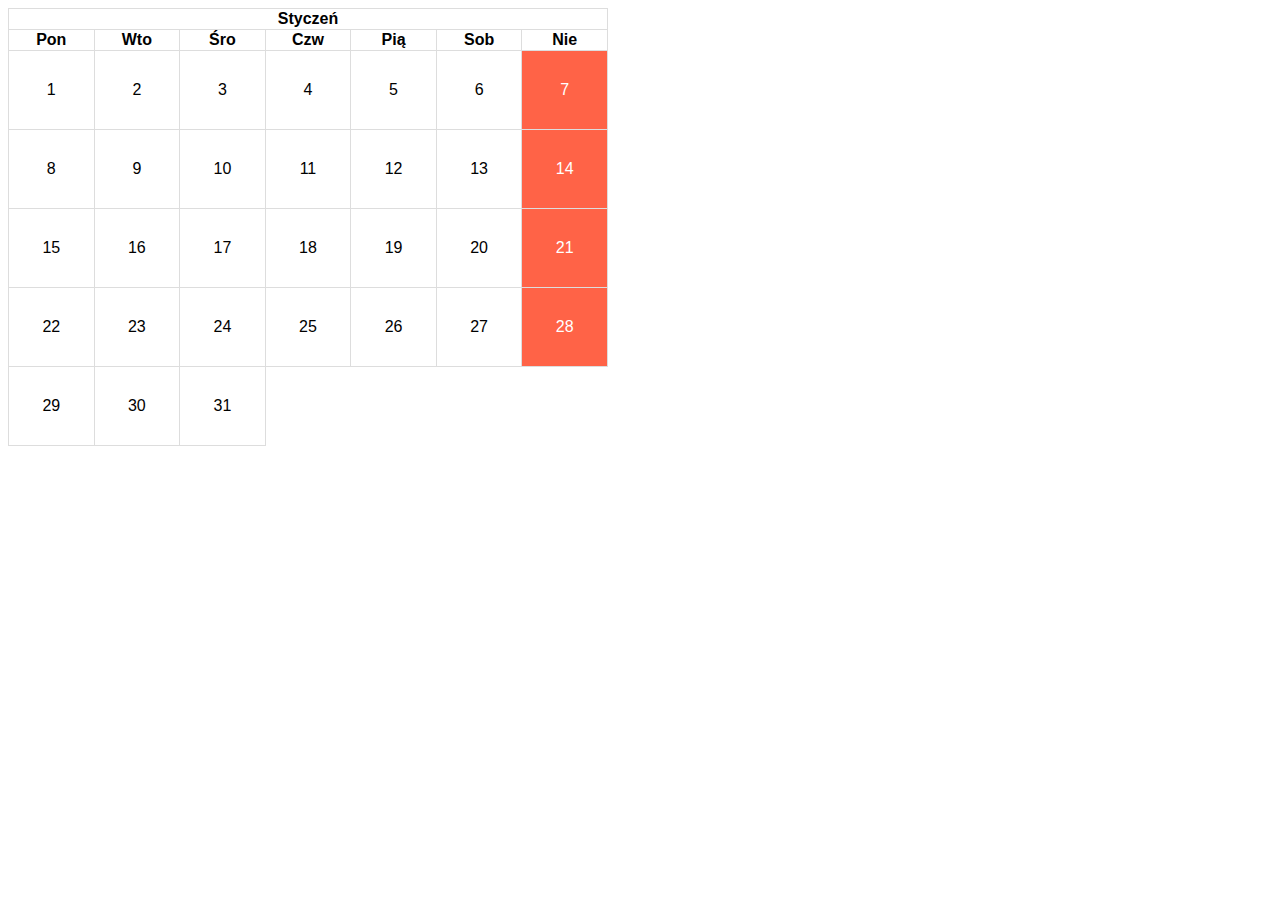
<file: ONL_FER_W_22_Prework_HTML_CSS-main/06_Tabele/02_Kalendarz/index.html>
<!doctype html>
<html lang="pl-PL">
    <head>
        <meta charset="utf-8">
        <title>Tabele ćwiczenie 2</title>
        <meta http-equiv="x-ua-compatible" content="ie=edge">
        <meta name="viewport" content="width=device-width, initial-scale=1, shrink-to-fit=no">
        <link rel="stylesheet" href="css/style.css">
    </head>
    <body>
    <table>
        <tbody>
            <tr>
                <th colspan="7">Styczeń</th>
            </tr>
            <tr>
                <th>Pon</th>
                <th>Wto</th>
                <th>Śro</th>
                <th>Czw</th>
                <th>Pią</th>
                <th>Sob</th>
                <th>Nie</th>
            </tr>
            <tr>
                <td>1</td>
                <td>2</td>
                <td>3</td>
                <td>4</td>
                <td>5</td>
                <td>6</td>
                <td>7</td>
            </tr>
            <tr>
                <td>8</td>
                <td>9</td>
                <td>10</td>
                <td>11</td>
                <td>12</td>
                <td>13</td>
                <td>14</td>
            </tr>
            <tr>
                <td>15</td>
                <td>16</td>
                <td>17</td>
                <td>18</td>
                <td>19</td>
                <td>20</td>
                <td>21</td>
            </tr>
            <tr>
                <td>22</td>
                <td>23</td>
                <td>24</td>
                <td>25</td>
                <td>26</td>
                <td>27</td>
                <td>28</td>
            </tr>
            <tr>
                <td>29</td>
                <td>30</td>
                <td>31</td>
            </tr>
            </tbody>
        </table>


    </body>
</html>
</file>
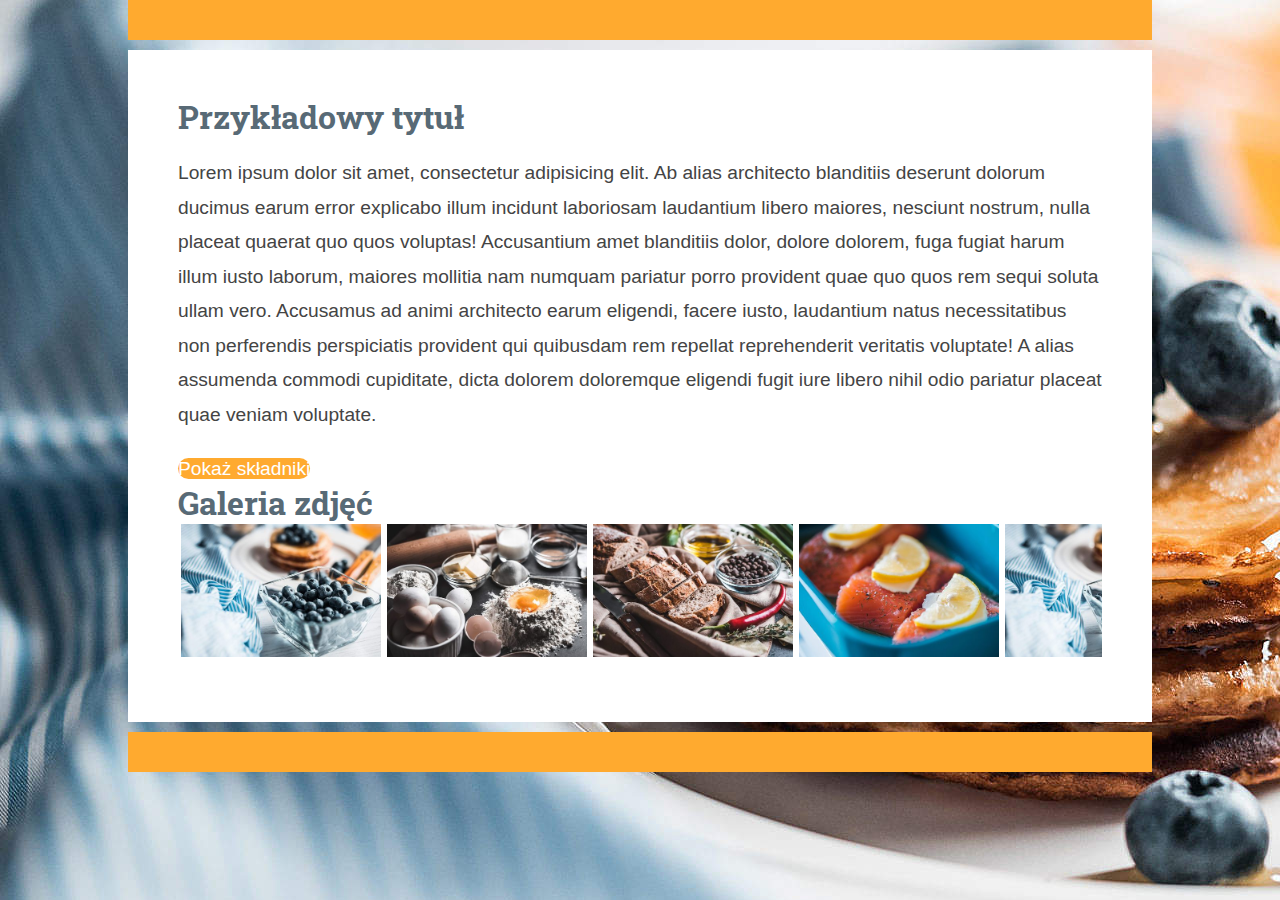
<file: ONL_FER_W_22_Prework_HTML_CSS-main/08_Box_model/01_Zadania/index.html>
<!doctype html>
<html lang="en">
<head>
    <meta charset="UTF-8">
    <meta name="viewport" content="width=device-width, initial-scale=1.0">
    <meta http-equiv="X-UA-Compatible" content="ie=edge">
    <title>box model</title>
    <link href="https://fonts.googleapis.com/css?family=Roboto+Slab" rel="stylesheet">
    <link rel="stylesheet" href="css/style.css">
</head>
<body>
    <div class="content-top"></div>
    <div class="content">
        <h1 class="content-title">Przykładowy tytuł</h1>
        <p>
        Lorem ipsum dolor sit amet, consectetur adipisicing elit. Ab alias architecto blanditiis deserunt dolorum ducimus earum error explicabo illum incidunt laboriosam laudantium libero maiores, nesciunt nostrum, nulla placeat quaerat quo quos voluptas! Accusantium amet blanditiis dolor, dolore dolorem, fuga fugiat harum illum iusto laborum, maiores mollitia nam numquam pariatur porro provident quae quo quos rem sequi soluta ullam vero. Accusamus ad animi architecto earum eligendi, facere iusto, laudantium natus necessitatibus non perferendis perspiciatis provident qui quibusdam rem repellat reprehenderit veritatis voluptate!
        A alias assumenda commodi cupiditate, dicta dolorem doloremque eligendi fugit iure libero nihil odio pariatur placeat quae veniam voluptate.
        </p>

        <a href="" class="btn">Pokaż składniki</a>



        <div class="gallery">
            <h2 class="gallery-title">Galeria zdjęć</h2>
            <div class="gallery-content">
                <a href="#" class="gallery-link"><img src="images/photo1.jpg"></a>
                <a href="#" class="gallery-link"><img src="images/photo2.jpg"></a>
                <a href="#" class="gallery-link"><img src="images/photo3.jpg"></a>
                <a href="#" class="gallery-link"><img src="images/photo4.jpg"></a>
                <a href="#" class="gallery-link"><img src="images/photo1.jpg"></a>
                <a href="#" class="gallery-link"><img src="images/photo2.jpg"></a>
                <a href="#" class="gallery-link"><img src="images/photo3.jpg"></a>
                <a href="#" class="gallery-link"><img src="images/photo4.jpg"></a>
            </div>
        </div>
    </div>
    <div class="content-bottom"></div>
</body>
</html>
</file>
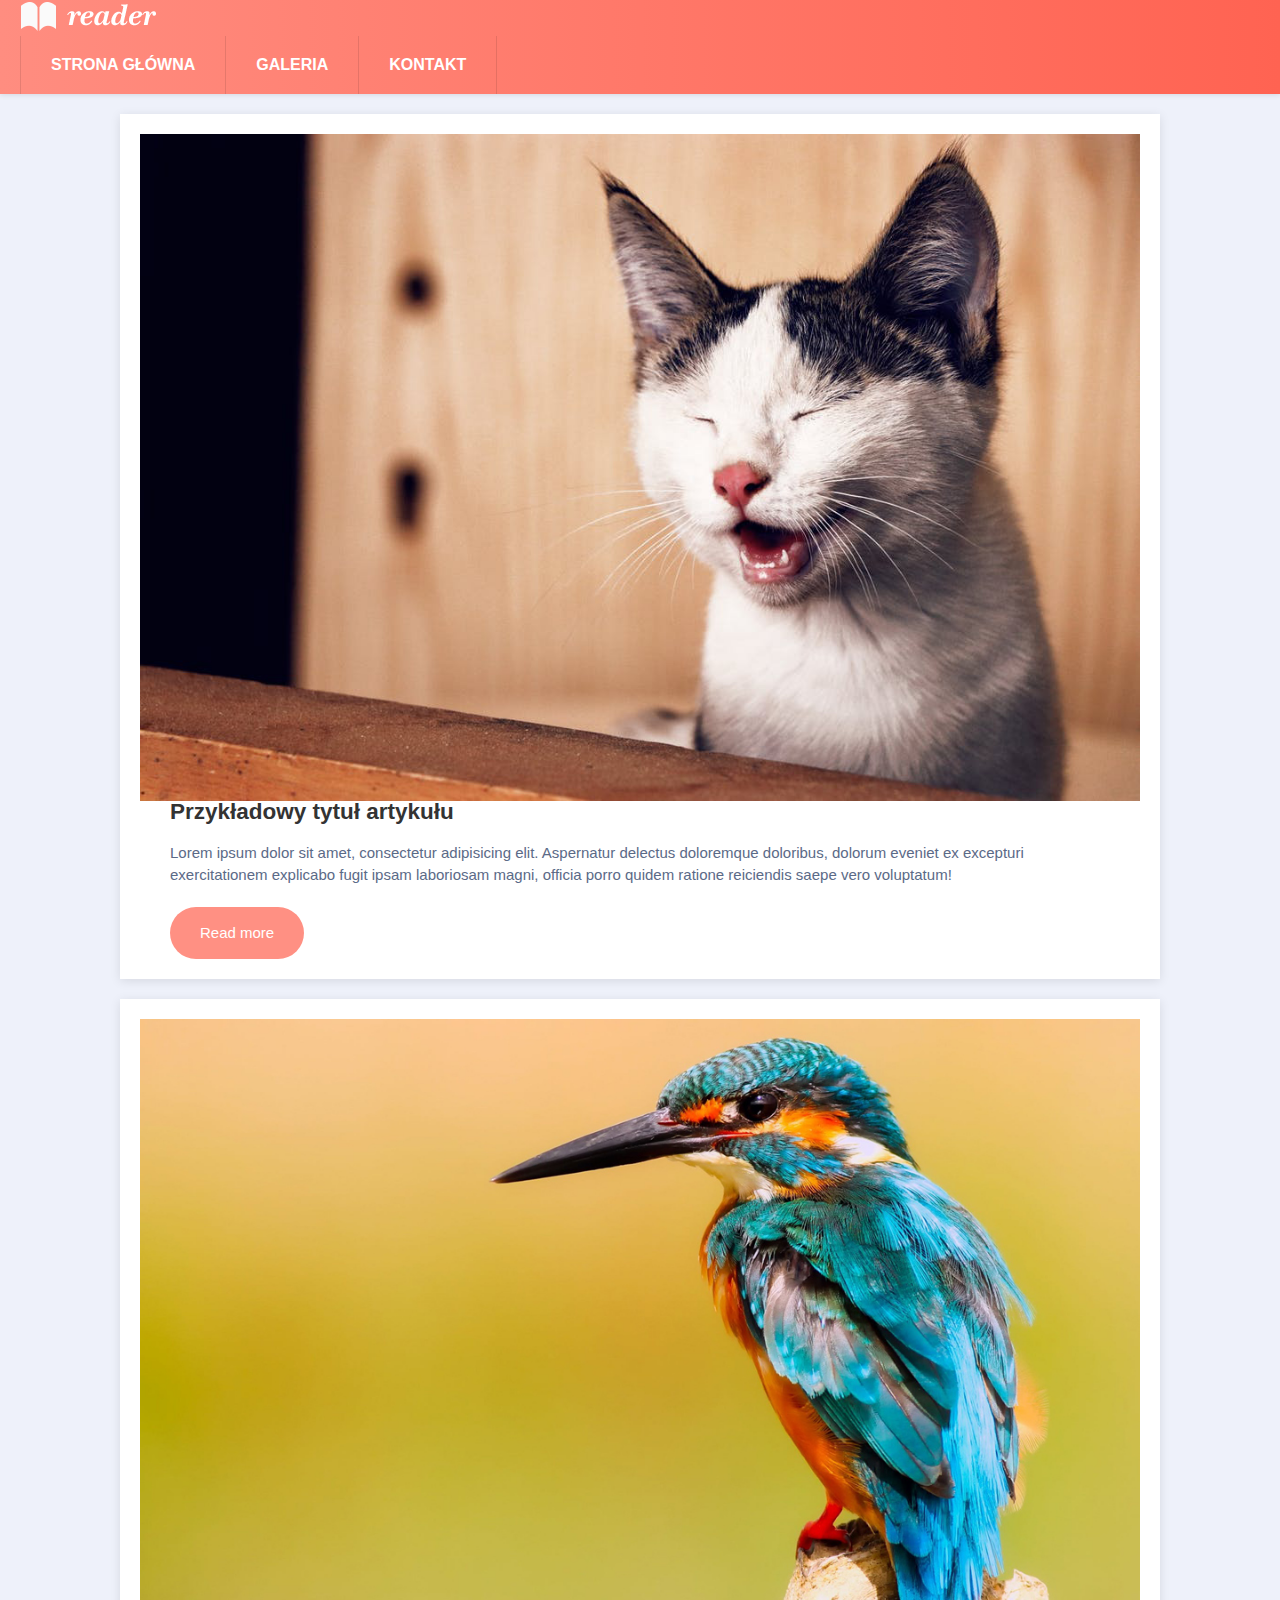
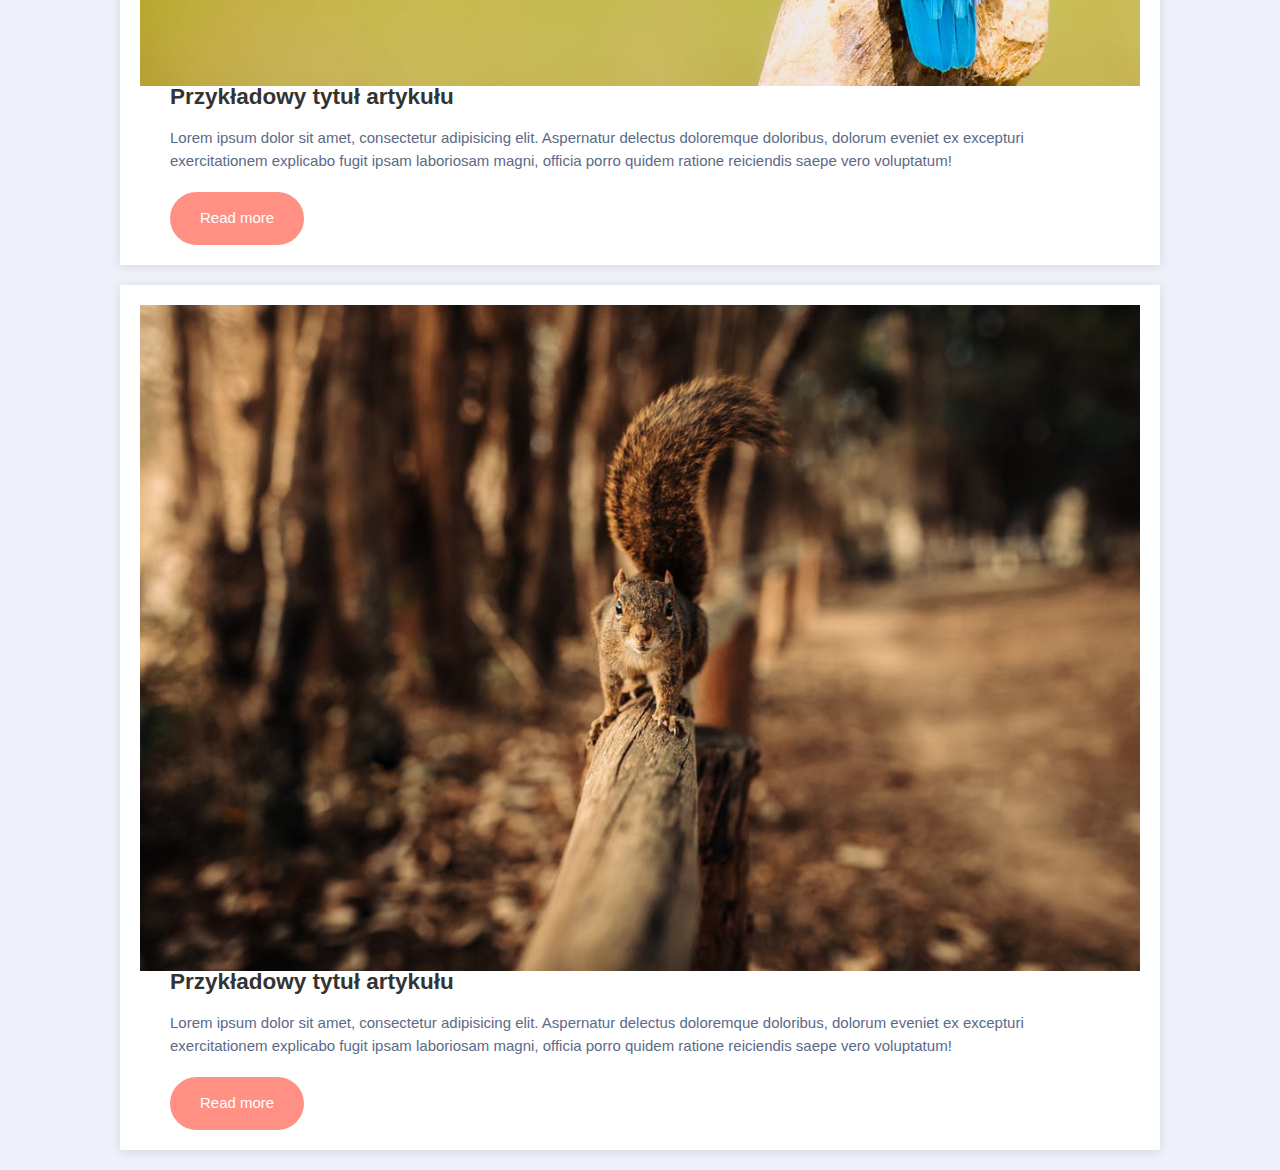
<file: ONL_FER_W_22_Prework_HTML_CSS-main/09_Pozycjonowanie_elementow/01_Zadania/index.html>
<!doctype html>
<html lang="en">
<head><meta charset="UTF-8"><meta name="viewport" content="width=device-width, initial-scale=1.0"><meta http-equiv="X-UA-Compatible" content="ie=edge"><title>Pozycjonowanie elementów</title><link rel="stylesheet" href="css/style.css">
</head>
<body>

<header class="header">
    <a href="#" class="logo">
        <img src="images/logo.png" alt="NReader">
    </a>

    <nav class="menu">
        <ul class="menu-list">
            <li><a href="">Strona główna</a></li>
            <li><a href="">Galeria</a></li>
            <li><a href="">Kontakt</a></li>
        </ul>
    </nav>
</header>

    <article class="article">
        <div class="article-photo">
            <img src="images/pexels-photo-1183434.jpg">
        </div>
        <div class="article-content">
            <h2 class="article-title">
                <a href="">Przykładowy tytuł artykułu</a>
            </h2>
            <div class="article-excerpt">
                Lorem ipsum dolor sit amet, consectetur adipisicing elit. Aspernatur delectus doloremque doloribus, dolorum eveniet ex excepturi exercitationem explicabo fugit ipsam laboriosam magni, officia porro quidem ratione reiciendis saepe vero voluptatum!
            </div>
            <a href="" class="article-btn">
                Read more
            </a>
        </div>
    </article>

    <article class="article">
        <div class="article-photo">
            <img src="images/pexels-photo-1320459.jpg">
        </div>
        <div class="article-content">
            <h2 class="article-title">
                <a href="">Przykładowy tytuł artykułu</a>
            </h2>
            <div class="article-excerpt">
                Lorem ipsum dolor sit amet, consectetur adipisicing elit. Aspernatur delectus doloremque doloribus, dolorum eveniet ex excepturi exercitationem explicabo fugit ipsam laboriosam magni, officia porro quidem ratione reiciendis saepe vero voluptatum!
            </div>
            <a href="" class="article-btn">
                Read more
            </a>
        </div>
    </article>

    <article class="article">
        <div class="article-photo">
            <img src="images/pexels-photo-326900.jpg">
        </div>
        <div class="article-content">
            <h2 class="article-title">
                <a href="">Przykładowy tytuł artykułu</a>
            </h2>
            <div class="article-excerpt">
                Lorem ipsum dolor sit amet, consectetur adipisicing elit. Aspernatur delectus doloremque doloribus, dolorum eveniet ex excepturi exercitationem explicabo fugit ipsam laboriosam magni, officia porro quidem ratione reiciendis saepe vero voluptatum!
            </div>
            <a href="" class="article-btn">
                Read more
            </a>
        </div>
    </article>

</body>
</html>
</file>
<file: ONL_FER_W_22_Prework_HTML_CSS-main/01_Znaczniki_HTML/01_Komentarze/css/style.css>
p[data-id="3"],
p[data-id="5"],
p[data-id="7"] {
  color: red;
}
</file>
<file: ONL_FER_W_22_Prework_HTML_CSS-main/04_Hiperlacza/01_Strona_autora/css/style.css>
body {
    font-family: sans-serif;
}
.main-nav {
    background: #eee;
    padding:20px;
}
.main-nav ul {
    list-style:none;
    padding:0;
    margin:0;
}
.main-nav a {
    display: inline-block;
    border:2px solid crimson;
    border-radius: 2px;
    background: crimson;
    color: #fff;
    padding:10px 20px;
    text-decoration: none;
}

.book {
    border:2px solid #ddd;
    margin:10px 0;
    padding:20px;
}
.chapters {
    list-style:none;
    padding:0;
    margin:0;
}
.chapters li {
    margin:10px 0;
}
.chapters a {
    color: crimson;
    font-weight: bold;
}
</file>
<file: ONL_FER_W_22_Prework_HTML_CSS-main/04_Hiperlacza/02_Rozdzialy_ksiazki/css/style.css>
body {
    font-family: sans-serif;
}
.main-nav {
    background: #eee;
    padding:20px;
}
.main-nav ul {
    list-style:none;
    padding:0;
    margin:0;
}
.main-nav a {
    display: inline-block;
    border:2px solid crimson;
    border-radius: 2px;
    background: crimson;
    color: #fff;
    padding:10px 20px;
    text-decoration: none;
}

.book {
    border:2px solid #ddd;
    margin:10px 0;
    padding:20px;
}
.chapters {
    list-style:none;
    padding:0;
    margin:0;
}
.chapters li {
    margin:10px 0;
}
.chapters a {
    color: crimson;
    font-weight: bold;
}
</file>
<file: ONL_FER_W_22_Prework_HTML_CSS-main/05_Obrazki_w_dokumentach_HTML/01_Obrazki/css/style.css>
body {
    margin: 30px;
}

img {
    margin-bottom:20px;
    border:1px solid #ddd;
    padding:10px;
    vertical-align: top;
}
</file>
<file: ONL_FER_W_22_Prework_HTML_CSS-main/06_Tabele/01_Kolko_i_krzyzyk/css/style.css>
body {
    font-family: sans-serif;
}
table {
    width: 600px;
    border-collapse: collapse;
    border:2px solid #999;
}
tr td {
    border: 1px solid #aaa;
    font-family: sans-serif;
    text-align: center;
    font-size:50px;
    padding:50px 0;
}
</file>
<file: ONL_FER_W_22_Prework_HTML_CSS-main/06_Tabele/02_Kalendarz/css/style.css>
body {
    font-family: sans-serif;    
}
table {
    width: 600px;
    border-collapse: collapse;
}
th {
    border:1px solid #ddd;
    vertical-align: middle;
}
thead td,
thead th {
    padding-top:10px;
    padding-bottom:10px;
}
thead {}
tr td {
    padding:30px;
    border:1px solid #ddd;
    text-align: center;
}
tr td:nth-of-type(7) {
    background: #FF6347;
    color: #fff;
}
</file>
<file: ONL_FER_W_22_Prework_HTML_CSS-main/08_Box_model/01_Zadania/css/style.css>
body {
    background: url(../images/pancakes-2210x1473.jpg);
    background-attachment: fixed;
    margin: 0;
    padding: 0;
    display:block;
    flex-direction: column;
    min-height: 100vh;
    color:#444;
    line-height: 1.8em;
    font-size: 1.2rem;
    font-family: sans-serif;
}

h1, h2, h3 {
    font-family: 'Roboto Slab', serif;
    color: #586A76;
    font-size: 2rem;
    margin-top:0;
}

.content-top,
.content-bottom {
    width:100%;
    max-width: 80%;
    height: 40px;
    background: #FFAA2F;
    margin: 0 auto;
}

.content {
    width:100%;
    max-width: 80%;
    flex-grow: 1;    
    background: #FFF;
    margin:10px auto;
    padding: 50px;
    box-sizing: border-box;
}

.btn {
    text-decoration: none;
    background: #FFAA2F;
    margin-bottom: 20px;
    color:#fff;
    padding: 20 px 40 px;
    border-radius: 40px;
}

.gallery-title {
    margin:0;
}

.gallery-content img {
    margin: 3px;
    max-width:200px;
    height: auto;
}

.gallery-content {
    display: flex;
    flex-direction: row;
    overflow-x: scroll
}
</file>
<file: ONL_FER_W_22_Prework_HTML_CSS-main/09_Pozycjonowanie_elementow/01_Zadania/css/style.css>
body {
    background: #EEF1FA;
    font-family: sans-serif;
    margin: 0;
}

.header {
    padding: 0 20px;
    box-shadow: 0 1px 5px rgba(0,0,0,0.1);
    margin-bottom: 20px;
    background: linear-gradient(to right, #FF8D80, #FF6352);
}
.menu {
    align-items: center;
    justify-content: space-between;
}
.menu-list {
    display: flex;
    list-style: none;
    padding:0;
    margin:0;
}
.menu-list a {
    padding:20px 30px;
    font-weight: bold;
    border-left: 1px solid rgba(0,0,0,0.1);
    text-transform: uppercase;
    text-decoration: none;
    color:#fff;
    display: block;
    transition: 0.4s;
}
.menu-list li:last-child a {
    border-right: 1px solid rgba(0,0,0,0.1);
}
.menu-list a:hover {
    background: #fff;
    color: #FF5777;
}

.article {
    max-width: 1000px;
    margin:0 auto 20px;
    background: #fff;
    color: #5B6A87;
    padding: 20px;
    box-shadow: 0 2px 10px rgba(0,0,0,.1);
}
.article-photo {}
.article-photo img {
    max-width: 100%;
    height: auto;
    float: left;
}



.article-content {
    padding: 0 30px;
    font-size: 15px;
    line-height: 1.5em;
}
.article-title {
    margin-top: 20px;
    color: #333;
}
.article-title a {
    color: inherit;
    text-decoration: none;
}
.article-excerpt {
    margin-bottom: 20px;
}
.article-btn {
    border-radius: 30px;
    background: #FF9083;
    color: #fff;
    display: inline-block;
    padding: 15px 30px;
    text-decoration: none;
    transition: 0.5s;
}
.article-btn:hover {
    box-shadow: inset 0 0 0 3px #FF9083;
    background: none;
    color: #FF9083;
}
</file>
